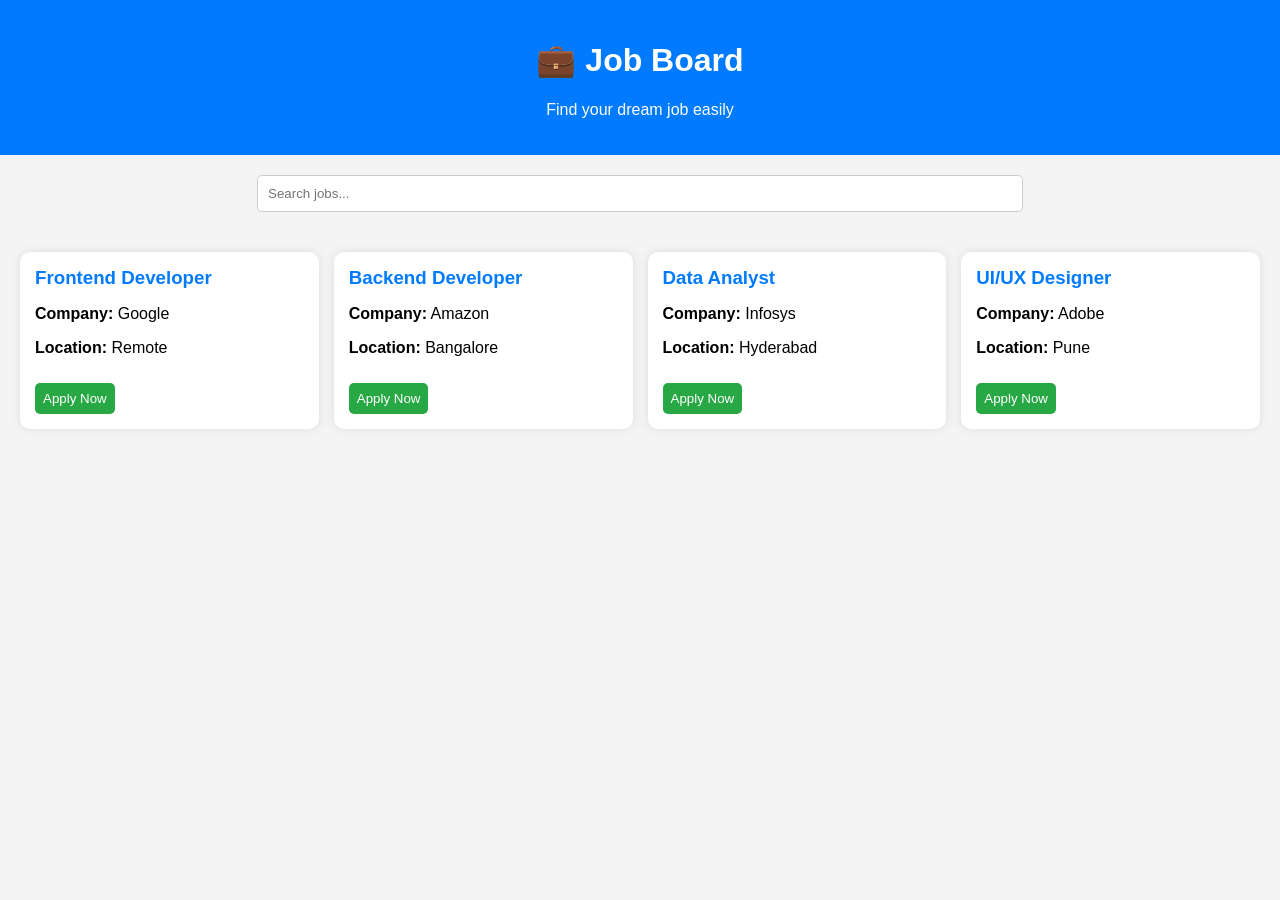
<file: Job-board/index.html>
<!DOCTYPE html>
<html lang="en">
<head>
    <meta charset="UTF-8">
    <title>Job Board</title>
    <link rel="stylesheet" href="style.css">
</head>
<body>

<header>
    <h1>💼 Job Board</h1>
    <p>Find your dream job easily</p>
</header>

<section class="search">
    <input type="text" id="searchBox" placeholder="Search jobs...">
</section>

<section id="jobList" class="jobs"></section>

<script src="script.js"></script>
</body>
</html>
</file>
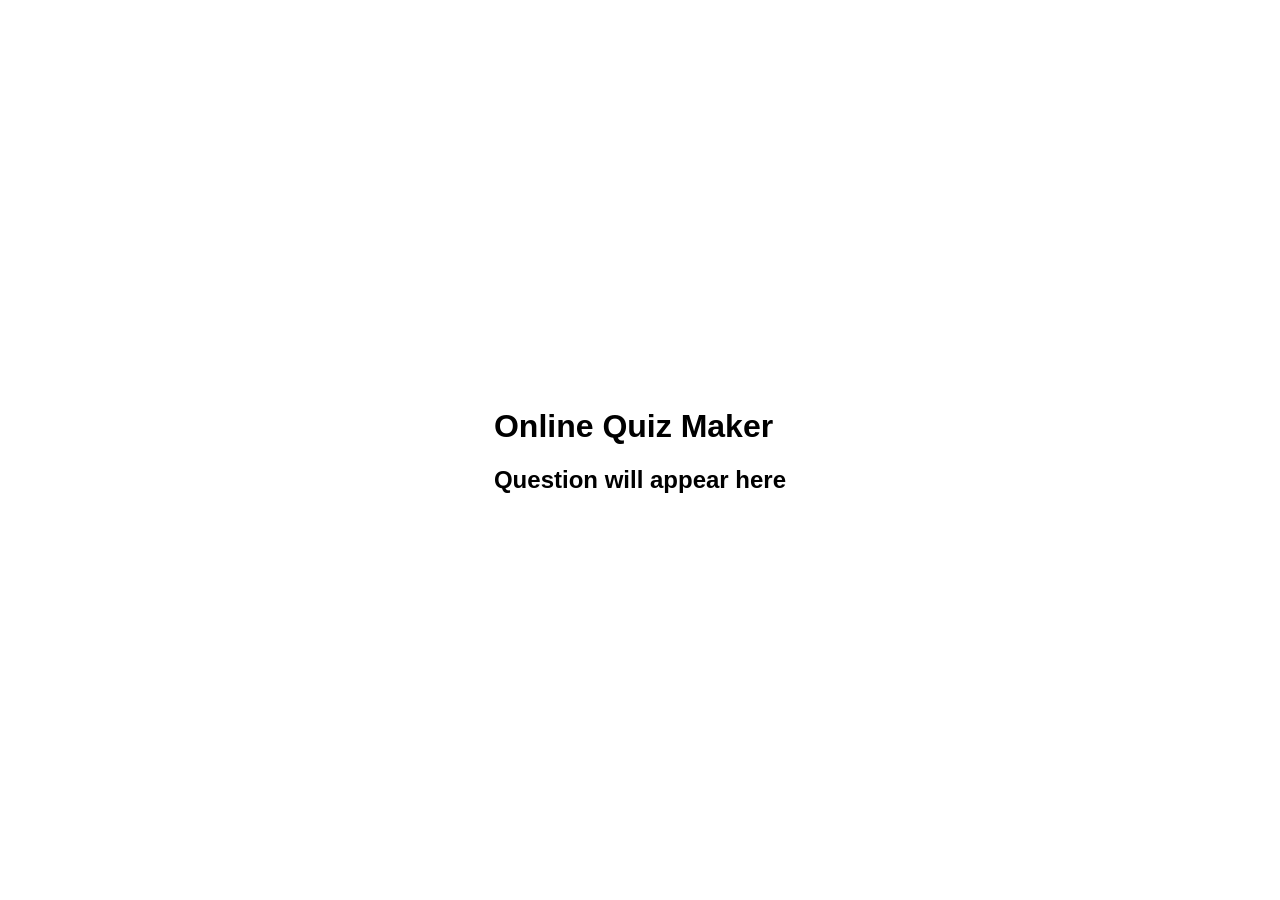
<file: Online-Quiz-Maker/index.html>
<!DOCTYPE html>
<html lang="en">
<head>
    <meta charset="UTF-8">
    <meta name="viewport" content="width=device-width, initial-scale=1.0">
    <title>Online Quiz Maker</title>
    <link rel="stylesheet" href="style.css">
</head>
<body>

<div class="container">
    <h1>Online Quiz Maker</h1>

    <div id="quiz">
        <h2 id="question">Question will appear here</h2>
        <div id="answer-buttons"></div>
        <button id="next-btn">Next</button>
    </div>

    <div id="result"></div>
</div>

<script src="script.js"></script>

</body>
</html>
</file>
<file: Job-board/style.css>
body {
    font-family: Arial, sans-serif;
    margin: 0;
    background: #f4f4f4;
}

header {
    background: #007bff;
    color: white;
    text-align: center;
    padding: 20px;
}

.search {
    text-align: center;
    margin: 20px;
}

.search input {
    width: 60%;
    padding: 10px;
    border-radius: 5px;
    border: 1px solid #ccc;
}

.jobs {
    display: grid;
    grid-template-columns: repeat(auto-fit, minmax(250px, 1fr));
    gap: 15px;
    padding: 20px;
}

.job-card {
    background: white;
    padding: 15px;
    border-radius: 10px;
    box-shadow: 0 0 10px #ddd;
}

.job-card h3 {
    margin: 0;
    color: #007bff;
}

.job-card button {
    margin-top: 10px;
    padding: 8px;
    background: #28a745;
    color: white;
    border: none;
    cursor: pointer;
    border-radius: 5px;
}
</file>
<file: Online-Quiz-Maker/style.css>
body {
    margin: 0;
    padding: 0;
    font-family: Arial, sans-serif;

    background-image: url('https://images.unsplash.com/photo-1516321318423-f06f85e504b3');
    background-size: cover;
    background-position: center;
    background-repeat: no-repeat;

    height: 100vh;
    display: flex;
    justify-content: center;
    align-items: center;
}

.quiz-container {
    width: 550px;
    padding: 30px;
    border-radius: 20px;
    text-align: center;

    background: linear-gradient(
        135deg,
        #ff9a9e,
        #fad0c4,
        #a18cd1,
        #fbc2eb
    );

    box-shadow: 0px 0px 20px black;
}
.message {
    color: #555;
    margin-bottom: 15px;
}

#question-number {
    color: #0077cc;
}

button {
    width: 100%;
    padding: 12px;
    margin: 8px 0;
    border: none;
    border-radius: 8px;
    cursor: pointer;
    font-size: 16px;
}

button:hover {
    background-color: lightblue;
}

.correct {
    background-color: lightgreen;
}

.wrong {
    background-color: salmon;
}

#next-btn {
    margin-top: 15px;
    display: none;
}

.hide {
    display: none;
}
</file>
